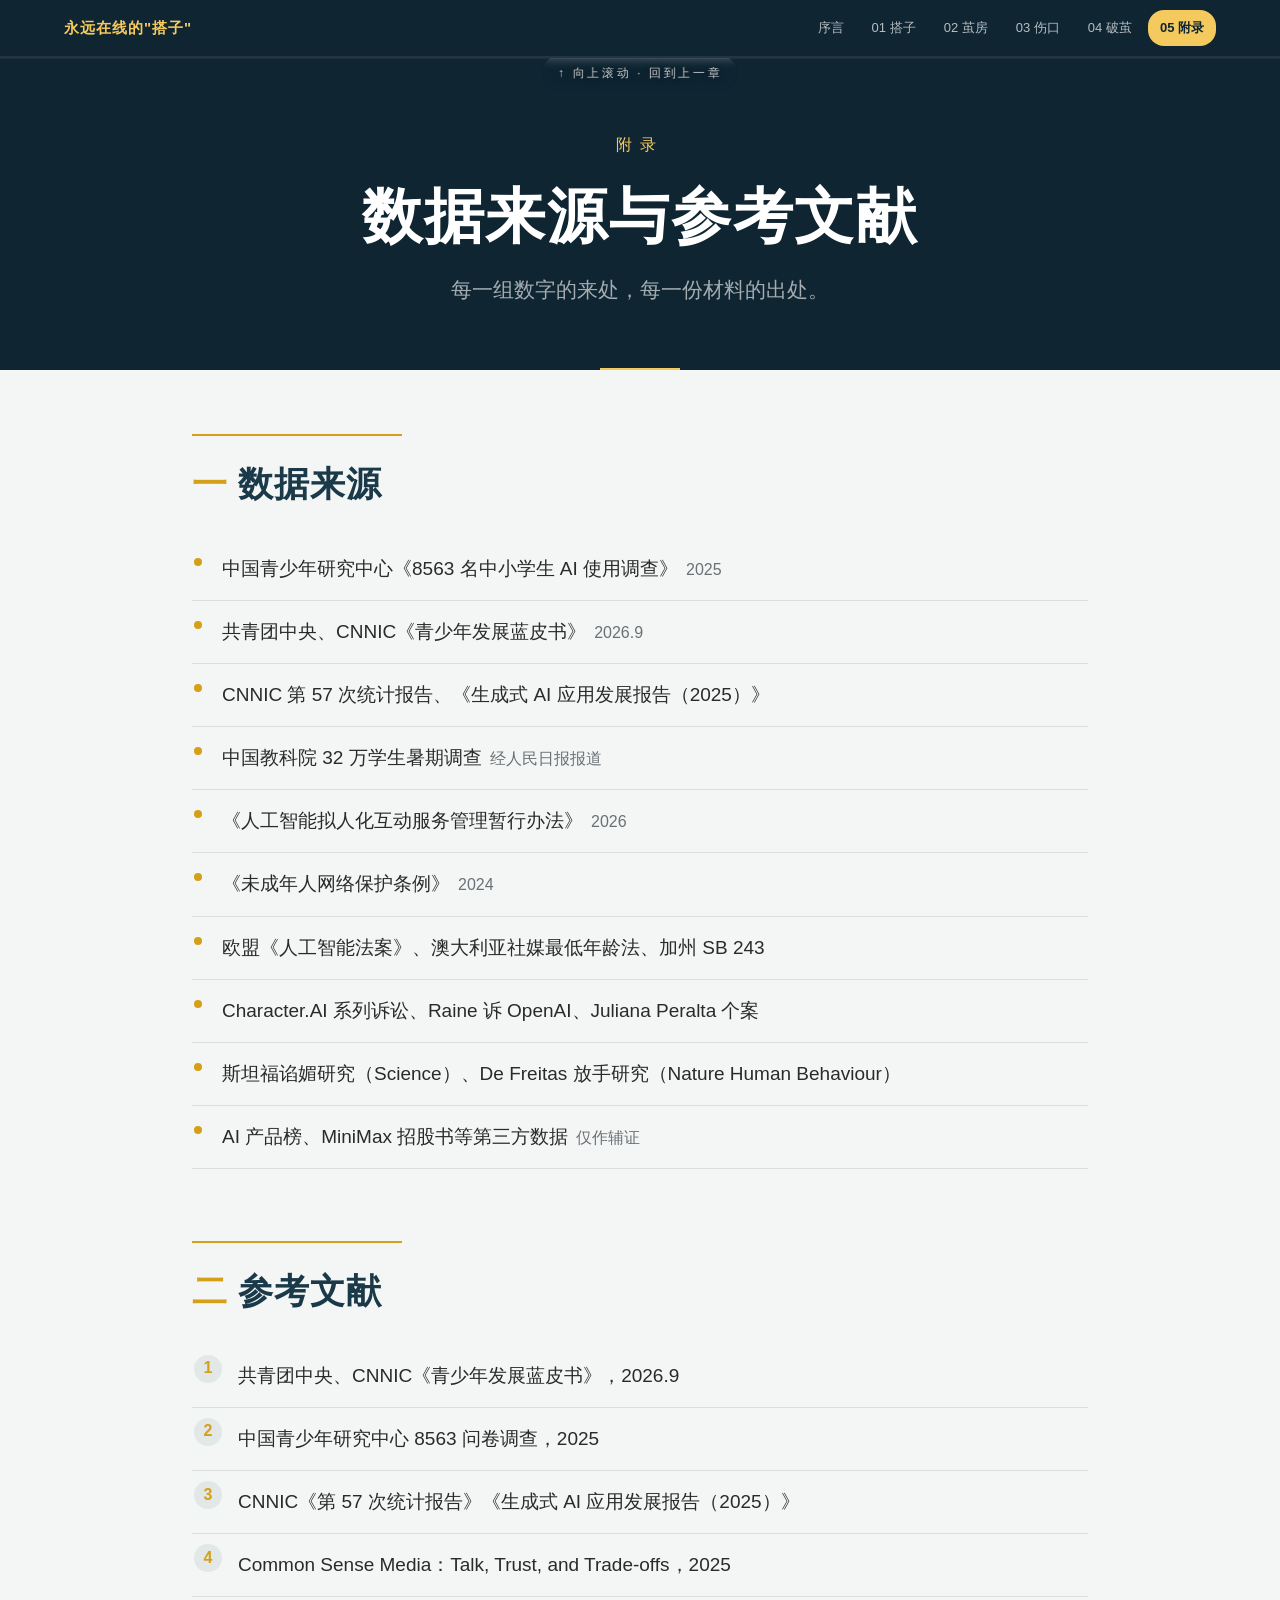
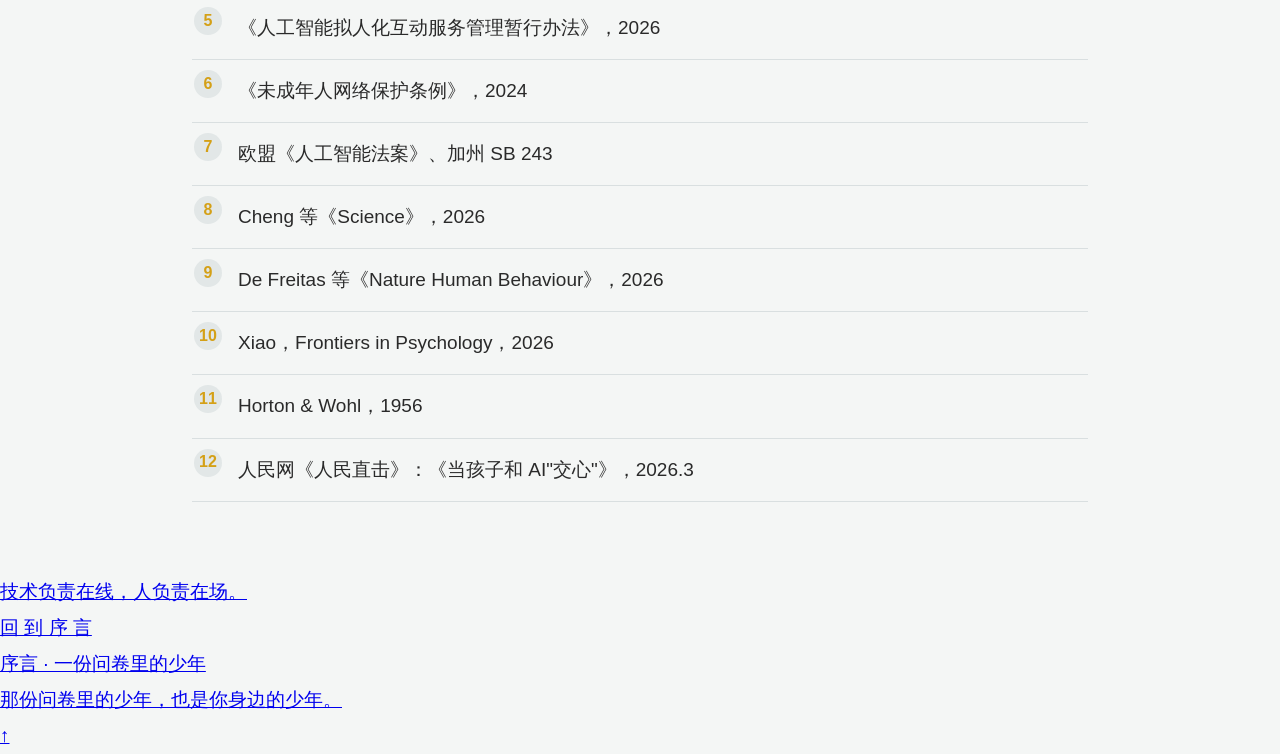
<file: src/chapters/05-backmatter.html>
<!DOCTYPE html>
<html lang="zh-CN">
<head>
<meta charset="UTF-8">
<meta name="viewport" content="width=device-width, initial-scale=1.0">
<title>附录 · 数据来源与参考文献 | 永远在线的"搭子"</title>
<link rel="stylesheet" href="../styles/theme.css">
<style>
body{
  font-family:"PingFang SC","Microsoft YaHei",-apple-system,BlinkMacSystemFont,"Segoe UI",sans-serif;
  background:var(--bg);color:var(--ink);font-size:19px;line-height:1.9;
}

/* ===== 页首 ===== */
.masthead{
  background:var(--cover-deep);color:#fff;text-align:center;
  padding:72px 0 60px;position:relative;overflow:hidden;
}
.masthead::after{
  content:"";position:absolute;left:50%;bottom:0;transform:translateX(-50%);
  width:80px;height:2px;background:var(--gold);
}
.masthead .kicker{
  color:var(--gold);font-size:16px;letter-spacing:.5em;margin-bottom:18px;
}
.masthead h1{
  font-size:var(--fs-display);font-weight:700;letter-spacing:.03em;line-height:1.3;
}
.masthead .sub{
  color:rgba(255,255,255,.62);font-size:var(--fs-lead);margin-top:14px;
}

/* ===== 正文容器 ===== */
.section{width:100%;padding:56px 0 0}
.container{width:70%;margin:0 auto;max-width:900px}
h2.ch-title{
  font-size:var(--fs-h2);font-weight:700;color:var(--cover-main);
  letter-spacing:1px;margin:8px 0 20px;padding-top:16px;
  border-top:2px solid var(--gold-deep);display:inline-block;padding-right:20px;
}
h2.ch-title .num{color:var(--gold-deep);margin-right:10px}

/* ===== 列表 ===== */
.src-list{list-style:none;margin:0 0 8px}
.src-list li{
  position:relative;padding:13px 4px 13px 30px;
  border-bottom:var(--hair);font-size:var(--fs-body);
}
.src-list li::before{
  content:"";position:absolute;left:2px;top:24px;transform:translateY(-50%);
  width:8px;height:8px;border-radius:50%;background:var(--gold-deep);
}
.src-list li .tag{
  display:inline-block;margin-left:8px;font-size:var(--fs-cap);color:var(--ink-meta);
}
.ref-list{list-style:none;margin:0 0 8px;counter-reset:ref}
.ref-list li{
  position:relative;padding:13px 4px 13px 46px;
  border-bottom:var(--hair);font-size:var(--fs-body);
  counter-increment:ref;
}
.ref-list li::before{
  content:counter(ref);position:absolute;left:2px;top:24px;transform:translateY(-50%);
  width:28px;height:28px;border-radius:50%;background:rgba(26,58,74,.08);
  color:var(--gold-deep);font-weight:700;font-size:16px;
  display:flex;align-items:center;justify-content:center;
}
.foot-note{
  font-size:var(--fs-meta);color:var(--ink-meta);margin:20px 0 8px;line-height:1.8;
}

/* ===== 进场动画 ===== */
.reveal{opacity:0;transform:translateY(24px);transition:opacity .6s var(--ease-out),transform .6s var(--ease-out)}
.reveal.in{opacity:1;transform:none}
@media (prefers-reduced-motion:reduce){
  .reveal{opacity:1;transform:none;transition:none}
}
@media (max-width:640px){
  .container{width:88%}
  .masthead{padding:48px 0 42px}
}
</style>
</head>
<body data-prev="04-breaking.html">

<nav class="site-nav" aria-label="章节导航">
  <div class="site-nav-inner">
    <a class="site-nav-brand" href="00-intro.html">永远在线的"搭子"</a>
    <div class="site-nav-links">
      <a href="00-intro.html">序言</a>
      <a href="01-online.html">01 搭子</a>
      <a href="02-cocoon.html">02 茧房</a>
      <a href="03-wound.html">03 伤口</a>
      <a href="04-breaking.html">04 破茧</a>
      <a href="05-backmatter.html" class="active" aria-current="page">05 附录</a>
    </div>
  </div>
  <div class="site-nav-progress"><span class="site-nav-progress-fill" id="siteProgress"></span></div>
</nav>

<header class="masthead">
  <p class="kicker">附录</p>
  <h1>数据来源与参考文献</h1>
  <p class="sub">每一组数字的来处，每一份材料的出处。</p>
</header>

<main>
  <section class="section" id="data-sources">
    <div class="container">
      <h2 class="ch-title reveal"><span class="num">一</span>数据来源</h2>
      <ul class="src-list reveal">
        <li>中国青少年研究中心《8563 名中小学生 AI 使用调查》<span class="tag">2025</span></li>
        <li>共青团中央、CNNIC《青少年发展蓝皮书》<span class="tag">2026.9</span></li>
        <li>CNNIC 第 57 次统计报告、《生成式 AI 应用发展报告（2025）》</li>
        <li>中国教科院 32 万学生暑期调查<span class="tag">经人民日报报道</span></li>
        <li>《人工智能拟人化互动服务管理暂行办法》<span class="tag">2026</span></li>
        <li>《未成年人网络保护条例》<span class="tag">2024</span></li>
        <li>欧盟《人工智能法案》、澳大利亚社媒最低年龄法、加州 SB 243</li>
        <li>Character.AI 系列诉讼、Raine 诉 OpenAI、Juliana Peralta 个案</li>
        <li>斯坦福谄媚研究（Science）、De Freitas 放手研究（Nature Human Behaviour）</li>
        <li>AI 产品榜、MiniMax 招股书等第三方数据<span class="tag">仅作辅证</span></li>
      </ul>
    </div>
  </section>

  <section class="section" id="references">
    <div class="container">
      <h2 class="ch-title reveal"><span class="num">二</span>参考文献</h2>
      <ol class="ref-list reveal">
        <li>共青团中央、CNNIC《青少年发展蓝皮书》，2026.9</li>
        <li>中国青少年研究中心 8563 问卷调查，2025</li>
        <li>CNNIC《第 57 次统计报告》《生成式 AI 应用发展报告（2025）》</li>
        <li>Common Sense Media：Talk, Trust, and Trade-offs，2025</li>
        <li>《人工智能拟人化互动服务管理暂行办法》，2026</li>
        <li>《未成年人网络保护条例》，2024</li>
        <li>欧盟《人工智能法案》、加州 SB 243</li>
        <li>Cheng 等《Science》，2026</li>
        <li>De Freitas 等《Nature Human Behaviour》，2026</li>
        <li>Xiao，Frontiers in Psychology，2026</li>
        <li>Horton &amp; Wohl，1956</li>
        <li>人民网《人民直击》：《当孩子和 AI"交心"》，2026.3</li>
      </ol>
    </div>
  </section>

  <div style="height:64px"></div>
</main>

<a class="next-chapter" href="00-intro.html" id="nextJump">
  <div class="nc-frame">
    <p class="echo">技术负责在线，<span class="hl">人负责在场</span>。</p>
    <p class="label">回 到 序 言</p>
    <p class="title">序言 · 一份问卷里的少年</p>
    <p class="hook">那份问卷里的少年，也是你身边的少年。</p>
    <span class="arrow" aria-hidden="true">↑</span>
  </div>
</a>

<script src="../components/common.js"></script>
</body>
</html>
</file>
<file: src/styles/theme.css>
/* ============================================================
   永远在线的"搭子" · 全站主题
   方案六·晨金破茧 —— 12 token 唯一色源（全站共享）
   说明：所有章节页面统一引用本文件，禁止在页面内重复声明色板。
   ============================================================ */
:root{
  /* —— 色板（12 token，不作替换） —— */
  --cover-main:#1A3A4A;
  --cover-deep:#0F2532;
  --cover-dark-red:#421B17;
  --gold:#F4C95D;
  --gold-deep:#D4A017;
  --risk:#B84A3E;
  --bg:#F4F6F5;
  --ink:#2A2A2A;
  --ink-sub:#555555;
  --ink-dim:#888888;        /* 弱信息灰：仅用于分隔线 / 描边等非文本 */
  --ink-meta:#6A7075;       /* 图注·来源·角标文本色：对 #F4F6F5 对比 ≈4.7:1（AA） */
  --step-1:#3A6B8A;
  --step-2:#5B9AB5;
  --divider:rgba(26,58,74,.12);

  /* —— 排版刻度（角色化，替代散落的固定 px） —— */
  --fs-display:clamp(37px,5vw,60px);
  --fs-h2:clamp(29px,2.7vw,38px);
  --fs-h3:24px;
  --fs-lead:21px;
  --fs-body:19px;
  --fs-cap:16px;
  --fs-meta:13px;

  /* —— 间距刻度（4 基数） —— */
  --sp-1:4px;  --sp-2:8px;  --sp-3:12px; --sp-4:16px; --sp-5:24px;
  --sp-6:32px; --sp-7:48px; --sp-8:64px; --sp-9:88px; --sp-10:120px;

  /* —— 面与深度 —— */
  --radius:10px;
  --radius-sm:6px;
  --hair:1px solid var(--divider);
  --shadow-1:0 1px 2px rgba(15,37,50,.04), 0 8px 22px -10px rgba(15,37,50,.16);
  --shadow-2:0 2px 6px rgba(15,37,50,.06), 0 22px 48px -20px rgba(15,37,50,.24);

  --focus:#D4A017;
  --ease-out:cubic-bezier(.16,.84,.44,1);
}

/* —— 全局 reset —— */
*{margin:0;padding:0;box-sizing:border-box}
html{scroll-behavior:smooth;caret-color:var(--focus)}

/* ============================================================
   顶部全局导航（全站共享）
   序言 / 搭子 / 茧房 / 伤口 / 破茧 —— 五章直达 + 阅读进度条
   ============================================================ */
.site-nav{
  position:sticky;top:0;z-index:1000;
  background:var(--cover-deep);
  box-shadow:0 1px 0 rgba(255,255,255,.06);
}
.site-nav-inner{
  display:flex;align-items:center;justify-content:space-between;gap:16px;
  max-width:1200px;margin:0 auto;padding:0 24px;height:56px;
}
.site-nav-brand{
  color:var(--gold);font-weight:700;font-size:15px;letter-spacing:1px;
  text-decoration:none;white-space:nowrap;
}
.site-nav-links{display:flex;gap:4px;overflow-x:auto;scrollbar-width:none}
.site-nav-links::-webkit-scrollbar{display:none}
.site-nav-links a{
  color:rgba(255,255,255,.7);font-size:13px;text-decoration:none;
  padding:6px 12px;border-radius:16px;white-space:nowrap;transition:all .2s;
}
.site-nav-links a:hover{color:var(--gold);background:rgba(244,201,93,.12)}
.site-nav-links a.active{color:var(--cover-deep);background:var(--gold);font-weight:600}
.site-nav-progress{height:2px;background:rgba(255,255,255,.08)}
.site-nav-progress-fill{
  display:block;height:100%;width:0;
  background:linear-gradient(90deg,var(--gold),var(--gold-deep));
  transition:width .1s linear;
}
@media (max-width:640px){
  .site-nav-inner{height:50px;padding:0 12px}
  .site-nav-brand{font-size:13px}
}
</file>
